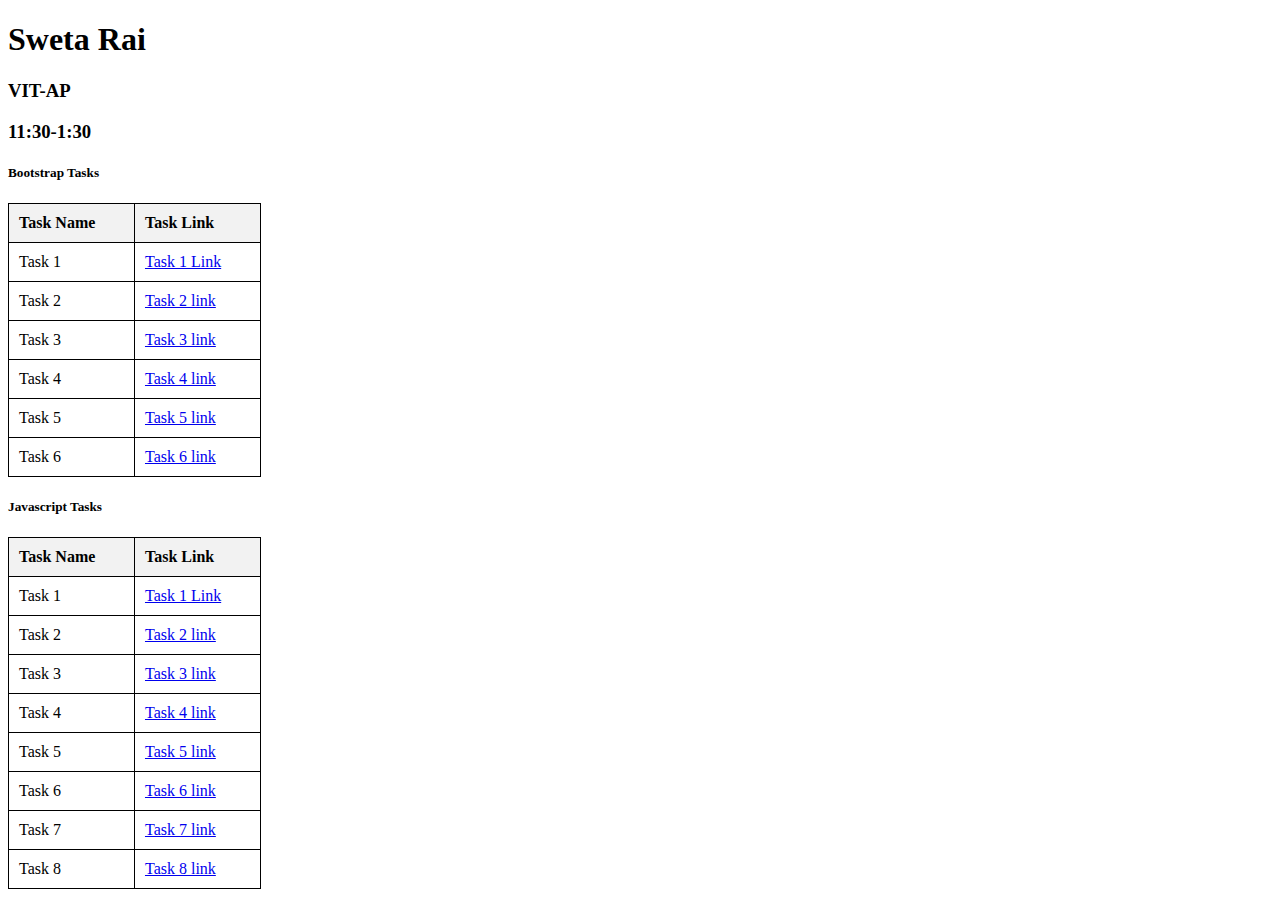
<file: index.html>
<!DOCTYPE html>
<html lang="en">
<head>
    <meta charset="UTF-8">
    <meta name="viewport" content="width=<device-width>, initial-scale=1.0">
    <title>Document</title>
    <style>
        table {
            width: 20%;
            border-collapse: collapse;
        }
        table, th, td {
            border: 1px solid black;
        }
        th, td {
            padding: 10px;
            text-align: left;
        }
        th {
            background-color: #f2f2f2;
        }
    </style>
</head>
<body>
    <h1>Sweta Rai</h1>
    <h3>VIT-AP</h3>
    <h3>11:30-1:30</h3>

    <h5>Bootstrap Tasks</h5>
    <table>
        <tr>
            <th>Task Name</th>
            <th>Task Link</th>
        </tr>
        <tr>
            <td>Task 1</td>
            <td>
                <a href=".\bootstrap_task1.html">Task 1 Link</a>
            </td>
        </tr>
        <tr>
            <td>Task 2</td>
            <td>
                <a href=".\bootstrap_task2.html">Task 2 link</a>
            </td>
        </tr>
        <tr>
            <td>Task 3</td>
            <td>
                <a href=".\bootstrap_task3.html">Task 3 link</a>
            </td>
        </tr>
        <tr>
            <td>Task 4</td>
            <td>
                <a href=".\bootstrap_task4.html">Task 4 link</a>
            </td>
        </tr>
        <tr>
            <td>Task 5</td>
            <td>
                <a href=".\bootstrap_task5.html">Task 5 link</a>
            </td>
        </tr>
        <tr>
            <td>Task 6</td>
            <td>
                <a href=".\bootstrap_task6.html">Task 6 link</a>
            </td>
        </tr>
    </table>
    <h5>Javascript Tasks</h5>
    <table>
        <tr>
            <th>Task Name</th>
            <th>Task Link</th>
        </tr>
        <tr>
            <td>Task 1</td>
            <td>
                <a href=".\JS_Task-1.html">Task 1 Link</a>

            </td>
        </tr>
        <tr>
            <td>Task 2</td>
            <td>
                <a href=".\JS_Task-2.html">Task 2 link</a>
            </td>
        </tr>
        <tr>
            <td>Task 3</td>
            <td>
                <a href=".\JS_Task-3.html">Task 3 link</a>
            </td>
        </tr>
        <tr>
            <td>Task 4</td>
            <td>
                <a href=".\JS_Task-4.html">Task 4 link</a>
            </td>
        </tr>
        <tr>
            <td>Task 5</td>
            <td>
                <a href=".\JS_Task-5.html">Task 5 link</a>
            </td>
        </tr>
        <tr>
            <td>Task 6</td>
            <td>
                <a href=".\JS_Task-6.html">Task 6 link</a>
            </td>
        </tr>
        <tr>
            <td>Task 7</td>
            <td>
                <a href=".\JS_Task-7.html">Task 7 link</a>
            </td>
        </tr>
        <tr>
            <td>Task 8</td>
            <td>
                <a href=".\JS_Task-8.html">Task 8 link</a>
            </td>
        </tr>
    </table>
</body>
</html>
</file>
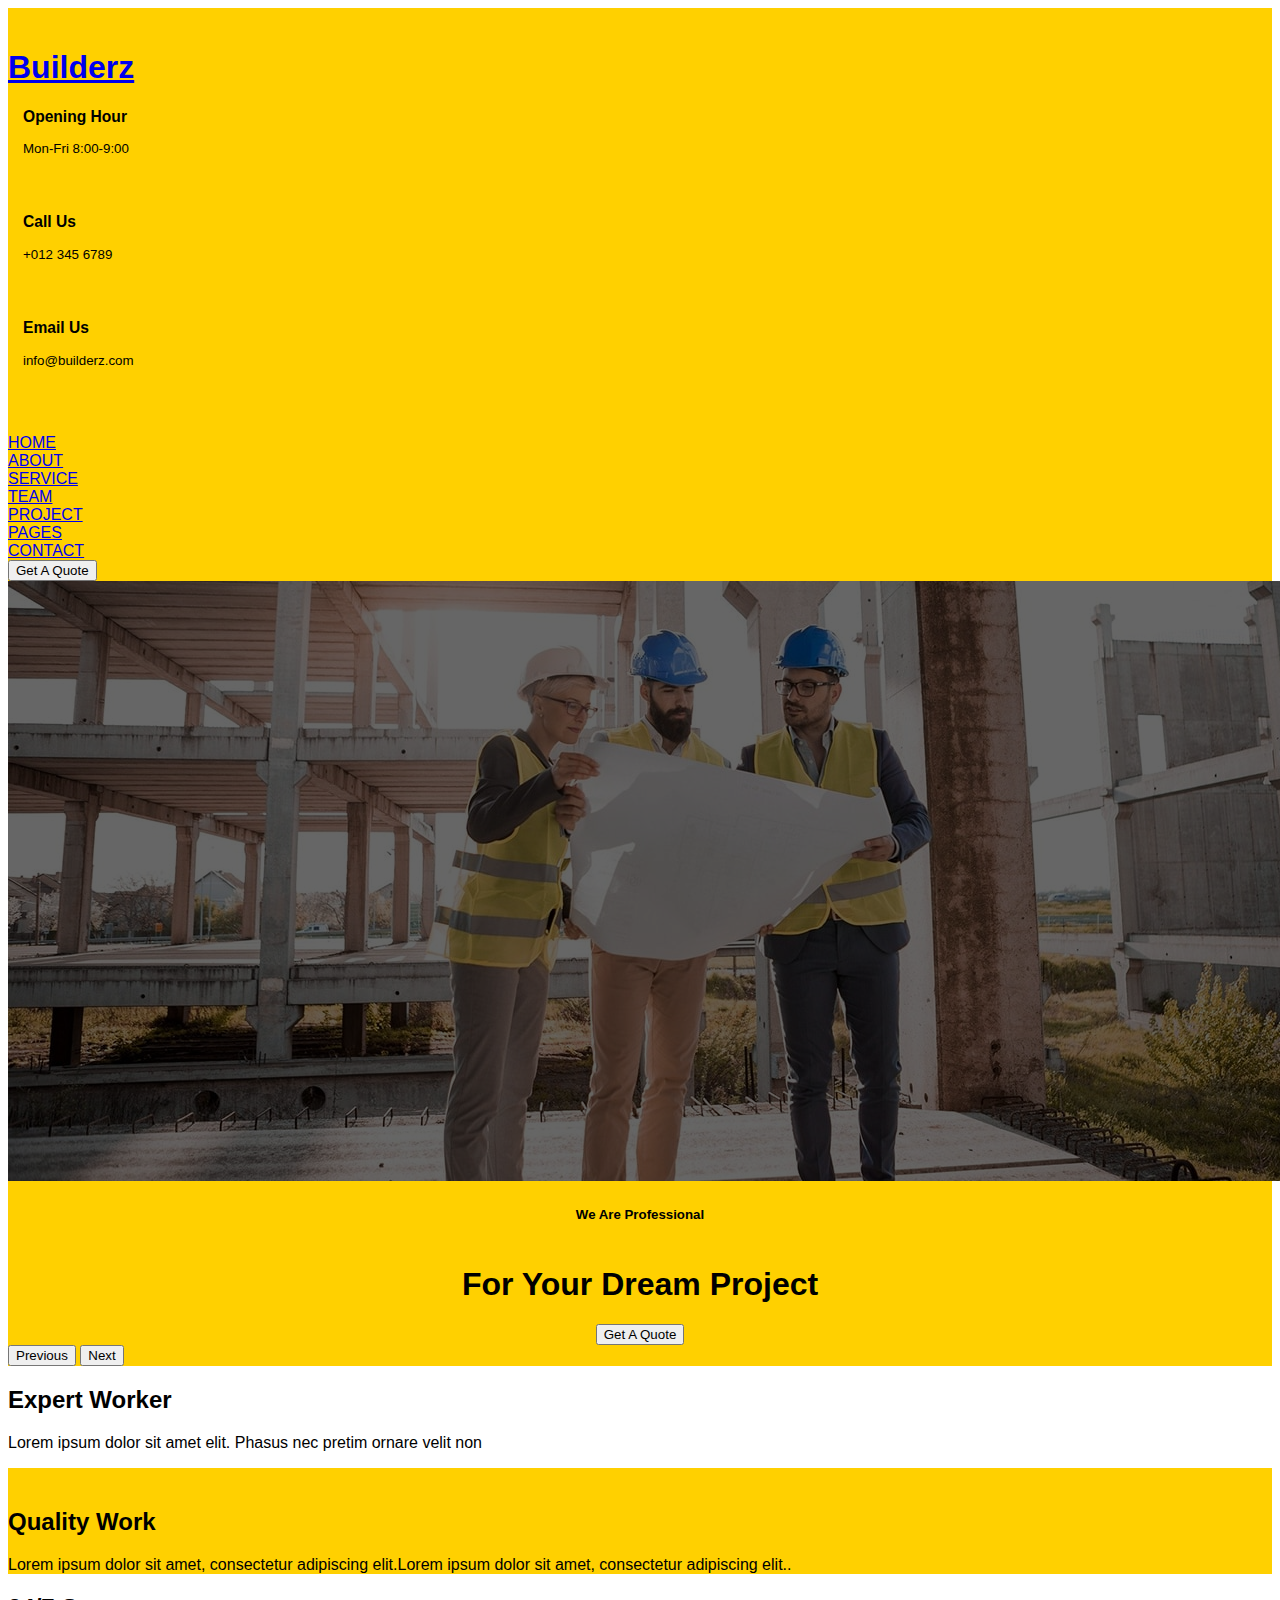
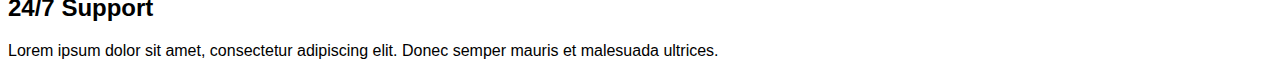
<file: bootstrap_task2.html>
<!DOCTYPE html>
<html lang="en">
<head>
    <meta charset="UTF-8">
    <meta http-equiv="X-UA-Compatible" content="IE=edge">
    <meta name="viewport" content="width=device-width, initial-scale=1.0">
    <title>BootStrap Task-2</title>
    <link rel="stylesheet" href="https://cdnjs.cloudflare.com/ajax/libs/font-awesome/6.4.0/css/all.min.css"
        integrity="sha512-iecdLmaskl7CVkqkXNQ/ZH/XLlvWZOJyj7Yy7tcenmpD1ypASozpmT/E0iPtmFIB46ZmdtAc9eNBvH0H/ZpiBw=="
        crossorigin="anonymous" referrerpolicy="no-referrer" />
    <link href="https://cdn.jsdelivr.net/npm/bootstrap@5.3.0-alpha3/dist/css/bootstrap.min.css" rel="stylesheet"
        integrity="sha384-KK94CHFLLe+nY2dmCWGMq91rCGa5gtU4mk92HdvYe+M/SXH301p5ILy+dN9+nJOZ" crossorigin="anonymous">
    <link rel="preconnect" href="https://fonts.googleapis.com">
    <link rel="preconnect" href="https://fonts.gstatic.com" crossorigin>
    <style>
        .bg-custom {
            background-color: rgb(255, 208, 0);
            padding-top: 20px;
        }

        html, body {
            font-family: 'Poppins', sans-serif;
        }

        .txt-head {
            font-family: 'Poppins', sans-serif;
            font-weight: 400;
            font-size: smaller;
            padding-left: 15px;
            margin: 0 0 5px 0;
        }

        .hdr {
            padding-bottom: 20px;
        }

        .img-cust {
            width: 68.7%;
            margin-left: auto;
            margin-right: auto;
        }

        .carousel-caption {
            display: flex;
            flex-direction: column;
            justify-content: center;
            align-items: center;
            height: 100%;
            text-align: center;
        }
    </style>
</head>
<body>
    <div class="container bg-custom">
        <div class="row align-items-center">
            <div class="col-lg-4">
                <div class="logo">
                    <a href = "#" class = "text-decoration-none text-reset"><h1 style = "font-weight: 700;">Builderz</h1></a>
                </div>
            </div>
            <div class="col-md-8">
                <div class="row hdr">
                    <div class="col-4">
                        <div class="d-flex align-items-center justify-content-end">
                            <div class="d-flex align-items-center">
                                <i class="fa-solid fa-calendar-days fa-3x"></i>
                            </div>
                            <div class="txt-head align-items-center justify-content-center" style="height: 10vh;">
                                <h3>Opening Hour</h3>
                                <p>Mon-Fri 8:00-9:00</p>
                            </div>
                        </div>
                    </div>
                    <div class="col-4 d-flex justify-content-center align-items-center">
                        <div class="d-flex align-items-center justify-content-end">
                            <div class="d-flex align-items-center">
                                <i class="fa fa-phone fa-3x" aria-hidden="true"></i>
                            </div>
                            <div class="txt-head align-items-center justify-content-center" style="height: 10vh;">
                                <h3>Call Us</h3>
                                <p>+012 345 6789</p>
                            </div>
                        </div>
                    </div>
                    <div class="col-4 d-flex justify-content-center align-items-center">
                        <div class="d-flex align-items-center justify-content-end">
                            <div class="d-flex align-items-center">
                                <i class="fa-sharp fa-solid fa-envelopes-bulk fa-3x"></i>
                            </div>
                            <div class="txt-head align-items-center justify-content-center" style="height: 10vh;">
                                <h3>Email Us</h3>
                                <p>info@builderz.com</p>
                            </div>
                        </div>
                    </div>
                </div>
            </div>
        </div>
        <div class="container bg-dark text-white px-2 py-1">
            <div class="d-flex row my-3 px-2 width-2">
                <div class="col-1 d-flex justify-content-center align-items-center "><a class = "text-decoration-none text-reset" href= "#">HOME</a></div>
                <div class="col-1 d-flex justify-content-center align-items-center "><a class = "text-decoration-none text-reset" href= "#">ABOUT</a></div>
                <div class="col-1 d-flex justify-content-center align-items-center "><a class = "text-decoration-none text-reset" href= "#">SERVICE</a></div>
                <div class="col-1 d-flex justify-content-center align-items-center "><a class = "text-decoration-none text-reset" href= "#">TEAM</a></div>
                <div class="col-1 d-flex justify-content-center align-items-center "><a class = "text-decoration-none text-reset" href= "#">PROJECT</a></div>
                <div class="col-1 d-flex justify-content-center align-items-center "><a class = "text-decoration-none text-reset" href= "#">
                    PAGES
                </a></div>
                <div class="col-1 d-flex justify-content-center align-items-center "><a class = "text-decoration-none text-reset" href= "#">CONTACT</a></div>
                <div class="col-5 d-flex justify-content-end align-items-center "><button type="button" class=" btn btn-outline-light rounded-0" style="vertical-align: middle;">Get A Quote</button></div>
            </div>
        </div> 
        <div id="carouselExampleAutoplaying" class="carousel slide" data-bs-ride="carousel">
            <div class="carousel-inner">
              <div class="carousel-item active">
                <img src="./photo.jpg" class="d-block w-100" alt="Workers" style="filter: brightness(40%);">
                <div class="carousel-caption">
                    <h5>We Are Professional</h5>
                    <strong><h1>For Your Dream Project</h1></strong>
                    <button type="button" class=" btn btn-outline-light rounded-0" style="vertical-align: middle;">Get A Quote</button>
                </div>            
            </div>
            </div>
            <button class="carousel-control-prev" type="button" data-bs-target="#carouselExampleAutoplaying" data-bs-slide="prev">
              <span class="carousel-control-prev-icon" aria-hidden="true"></span>
              <span class="visually-hidden">Previous</span>
            </button>
            <button class="carousel-control-next" type="button" data-bs-target="#carouselExampleAutoplaying" data-bs-slide="next">
              <span class="carousel-control-next-icon" aria-hidden="true"></span>
              <span class="visually-hidden">Next</span>
            </button>
          </div>
    </div>
    <div class="container">
        <div class="row">
            <div class="col-md-4 bg-dark text-white d-flex align-items-center">
                <div class="container">
                    <div class="row">
                        <div class="col-md-10 mx-auto">
                            <div class="d-flex align-items-center">
                                <i class="fa-solid fa-helmet-safety fa-3x me-4"></i>
                                <div>
                                    <h2 >Expert Worker</h2>
                                    <p>Lorem ipsum dolor sit amet elit. Phasus nec pretim ornare velit non</p>
                                </div>
                            </div>
                        </div>
                    </div>
                </div>
            </div>
            <div class="col-md-4 bg-custom text-dark d-flex align-items-center">
                <div class="container">
                    <div class="row">
                        <div class="col-md-10 mx-auto">
                            <div class="d-flex align-items-center">
                                <i class="fa-solid fa-building fa-3x me-4"></i>
                                <div>
                                    <h2>Quality Work</h2>
                                    <p>Lorem ipsum dolor sit amet, consectetur adipiscing elit.Lorem ipsum dolor sit amet, consectetur adipiscing elit..</p>
                                </div>
                            </div>
                        </div>
                    </div>
                </div>
            </div>
            <div class="col-md-4 bg-dark text-white d-flex align-items-center">
                <div class="container">
                    <div class="row">
                        <div class="col-md-10 mx-auto">
                            <div class="d-flex align-items-center justify-content-center">
                                <i class="fa-solid fa-headset fa-3x me-4"></i>
                                <div>
                                    <h2>24/7 Support</h2>
                                    <p>Lorem ipsum dolor sit amet, consectetur adipiscing elit. Donec semper mauris et malesuada ultrices.</p>
                                </div>
                            </div>
                        </div>
                    </div>
                </div>
            </div>
        </div>
    </div>
</body>
</html>
</file>
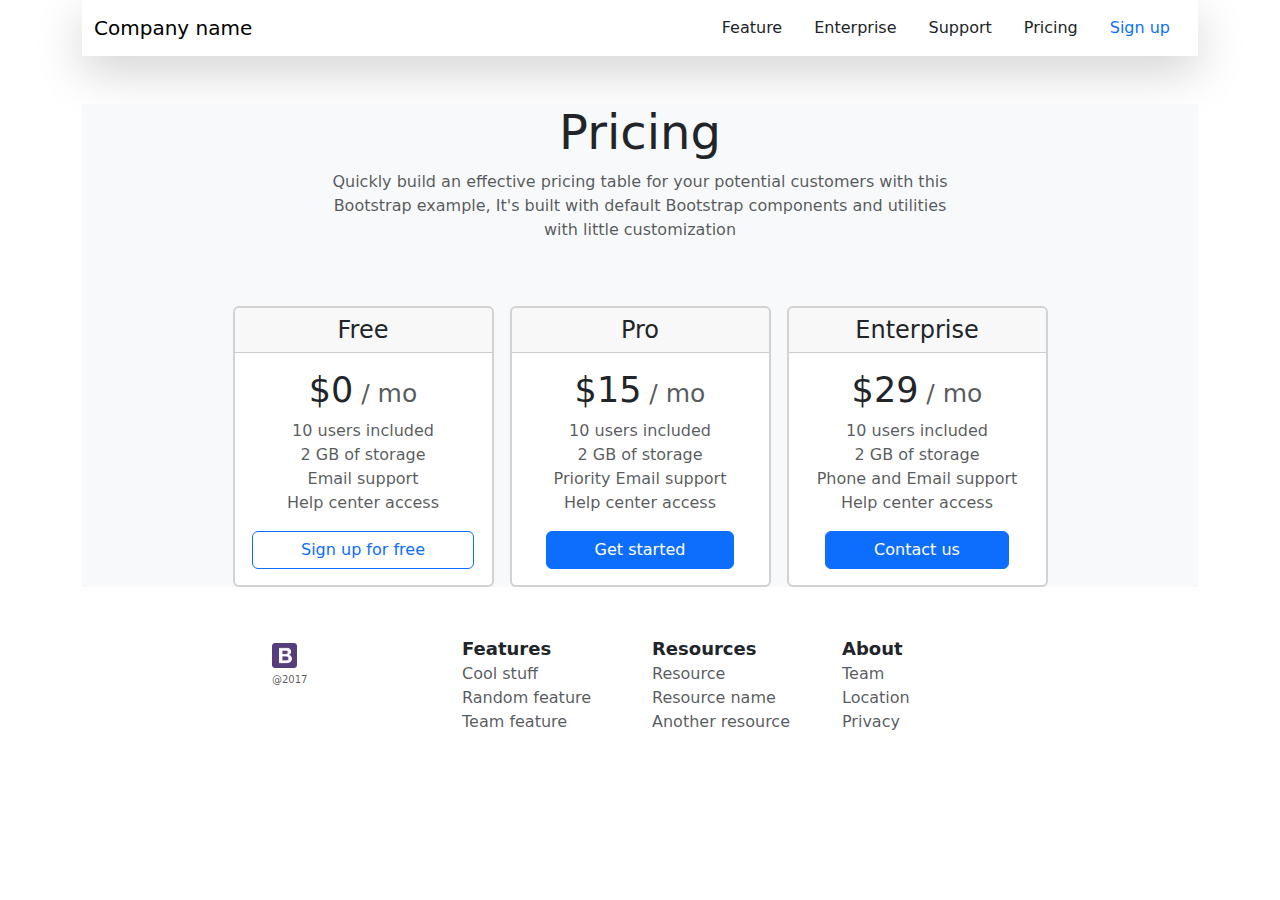
<file: bootstrap_task3.html>
<!DOCTYPE html>
<html lang="en">
<head>
    <meta charset="UTF-8">
    <meta name="viewport" content="width=device-width, initial-scale=1.0">
    <title>BS-TASK-3</title>
    <link rel="stylesheet" href="https://cdn.jsdelivr.net/npm/bootstrap@5.0.2/dist/css/bootstrap.min.css" type="text/css">

</head>
<body>
    <div class="container-lg">
        <!-- nav bar -->
        <div class="shadow-lg">
            <nav class="navbar">
                <div class="container-lg">
                    <div class="navbar-brand">
                        Company name
                    </div>
                    <ul class="nav">
                        <li class="nav-item"><a href="#features" class="nav-link link-dark d-none d-md-block">Feature</a></li>
                        <li class="nav-item"><a href="#" class="nav-link link-dark d-none d-md-block">Enterprise</a></li>
                        <li class="nav-item"><a href="#" class="nav-link link-dark d-none d-md-block">Support</a></li>
                        <li class="nav-item"><a href="#pricing" class="nav-link link-dark d-none d-md-block">Pricing</a></li>
                        <li class="nav-item"><a href="#" class="nav-link btn btn-sm btn-outline-primary ">Sign up</a></li>
                    </ul>
                </div>
            </nav>
        </div>

        <!-- body section -->
        <section id="pricing" class="bg-light mt-5">
            <div class="container-lg">
                <div class="text-center">
                    <h2 class="display-5">Pricing</h2>
                    <p class="text-muted">Quickly build an effective pricing table for your potential customers with this <br>Bootstrap example, It's built with default Bootstrap components and utilities <br>with little customization</p>
                </div>
                <div class="row my-5 aligh-items-center justify-content-center g-3">
                    <div class="col-8 col-lg-4 col-xl-3">
                        <div class="card border-2">
                            <h4 class="card-header text-center">Free</h4>
                            <div class="card-body text-center">
                                <h5 class="card-title">
                                    <span style="font-size: 35px;">$0</span><span class="text-muted" style="font-size: 25px;"> / mo</span>
                                </h5>
                                <p class="card-text text-muted d-none d-lg-block">
                                    10 users included<br>
                                    2 GB of storage<br>
                                    Email support<br>
                                    Help center access</p>
                                <a href="#" class="btn btn-outline-primary btn-md px-5" target="_blank">Sign up for free</a>
                            </div>
                        </div>
                    </div>
                    <div class="col-8 col-lg-4 col-xl-3">
                        <div class="card border-2">
                            <h4 class="card-header text-center">Pro</h4>
                            <div class="card-body text-center">
                                <h5 class="card-title">
                                    <span style="font-size: 35px;">$15</span><span class="text-muted" style="font-size: 25px;"> / mo</span>
                                </h5>
                                <p class="card-text text-muted d-none d-lg-block">
                                    10 users included<br>
                                    2 GB of storage<br>
                                    Priority Email support<br>
                                    Help center access</p>
                                <a href="#" class="btn btn-outline-primary btn-md px-5 active" target="_blank">Get started</a>
                            </div>
                        </div>
                    </div>
                    <div class="col-8 col-lg-4 col-xl-3">
                        <div class="card border-2">
                            <h4 class="card-header text-center">Enterprise</h4>
                            <div class="card-body text-center">
                                <h5 class="card-title">
                                    <span style="font-size: 35px;">$29</span><span class="text-muted" style="font-size: 25px;"> / mo</span>
                                </h5>
                                <p class="card-text text-muted d-none d-lg-block">
                                    10 users included<br>
                                    2 GB of storage<br>
                                    Phone and Email support<br>
                                    Help center access</p>
                                <a href="#" class="btn btn-outline-primary btn-md px-5 active" target="_blank">Contact us</a>
                            </div>
                        </div>
                    </div>
                </div>
            </div>
        </section>
        
        <!-- footer section -->
        <section class="showdow-lg" id="features">
            <div class="row justify-content-center">
                <div class="col-8 col-lg-3 col-xl-2">
                    <div class="mt-2">
                        <img src="./download.png" alt="bootstrap" width="25">
                    </div>
                    <div class="text-muted mt-1" style="font-size: 10px;">
                        @2017
                    </div>
                </div>
                <div class="col-8 col-lg-3 col-xl-2">
                    <div class="fw-bold" style="font-size: large;">Features</div>
                    <div class="text-muted">Cool stuff<br>Random feature<br>Team feature</div>
                </div>
                <div class="col-8 col-lg-3 col-xl-2">
                    <div class="fw-bold" style="font-size: large;">Resources</div>
                    <div class="text-muted">Resource<br>Resource name<br>Another resource</div>
                </div>
                <div class="col-8 col-lg-3 col-xl-2">
                    <div class="fw-bold" style="font-size: large;">About</div>
                    <div class="text-muted">Team<br>Location<br>Privacy</div>
                </div>
            </div>
        </section>
    </div>
</body>
</html>
</file>
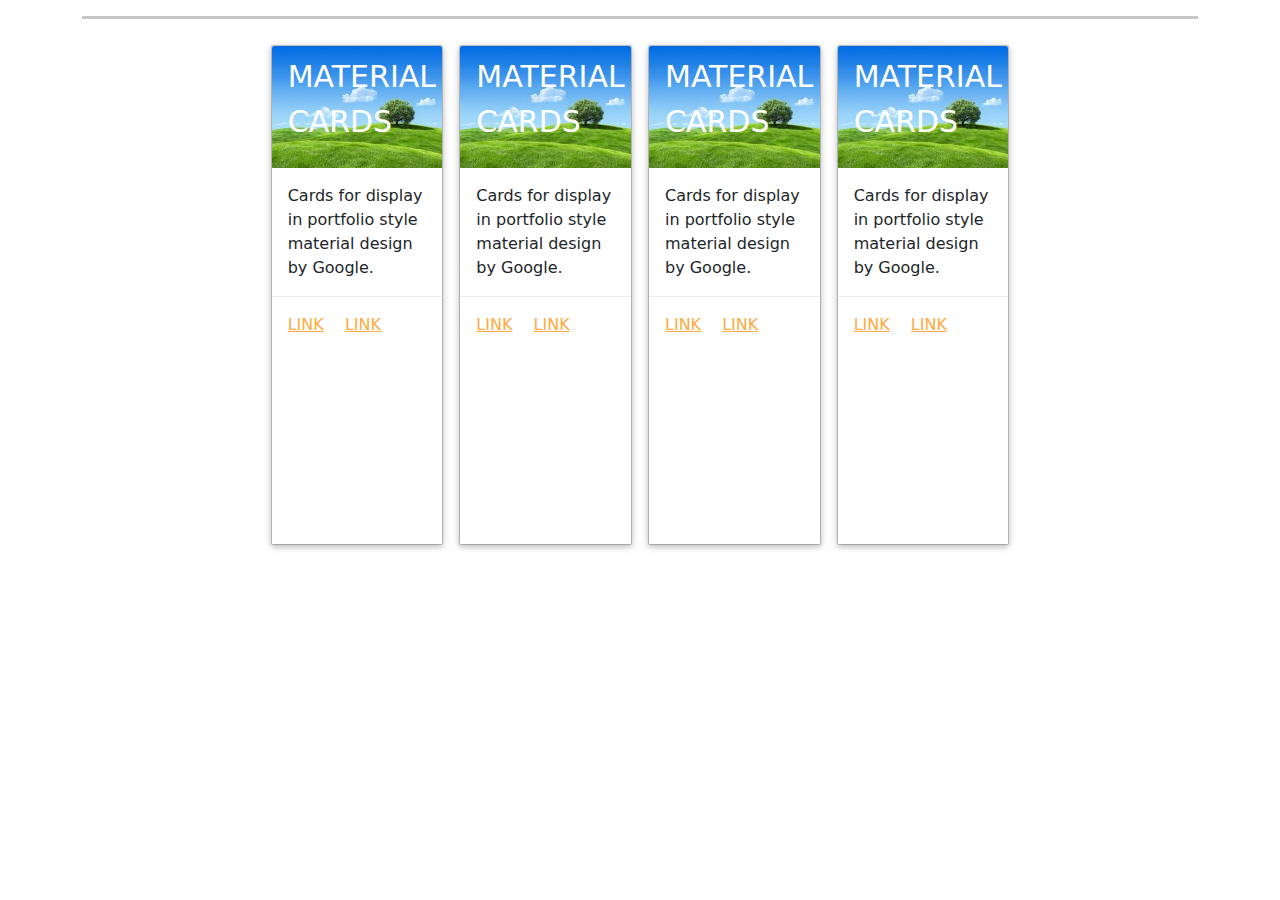
<file: bootstrap_task4.html>
<!DOCTYPE html>
<html lang="en">
<head>
    <meta charset="UTF-8">
    <meta name="viewport" content="width=device-width, initial-scale=1.0">
    <title>BS-TASK-4</title>
    <link rel="stylesheet" href="https://cdn.jsdelivr.net/npm/bootstrap@5.0.2/dist/css/bootstrap.min.css" type="text/css">
    <link rel="stylesheet" href="./bootstrap_task_css4.css" type="text/css">
    <style>
      .card-image:hover{
        display: flex;
        height: 190px;
      }
      .card:hover{
        display: flex;
        transform: translate3D(0px,2px,0px) scale(1.03);
      }
    </style>
</head>
<body>
    <div class="container-lg">
        <hr class="bg-dark border-3 border-top border-dark" />
        <div class="row justify-content-center g-3">
            <div class="col-sm-2">
              <div class="card">
                <div class="card-image">
                  <img class="img-responsive img-fluid" src="images.jpeg">
                  <span class="card-title">Material Cards</span>
                </div>
        
                <div class="card-content">
                  <p>Cards for display in portfolio style material design by Google.</p>
                </div>
        
                <div class="card-action">
                  <a href="#" target="new_blank">Link</a>
                  <a href="#" target="new_blank">Link</a>
                </div>
              </div>
            </div>

            <div class="col-sm-2">
              <div class="card">
                <div class="card-image">
                  <img class="img-responsive img-fluid" src="images.jpeg">
                  <span class="card-title">Material Cards</span>
                </div>
        
                <div class="card-content">
                  <p>Cards for display in portfolio style material design by Google.</p>
                </div>
        
                <div class="card-action">
                  <a href="#" target="new_blank">Link</a>
                  <a href="#" target="new_blank">Link</a>
                </div>
              </div>
            </div>

            <div class="col-sm-2">
              <div class="card">
                <div class="card-image">
                  <img class="img-responsive img-fluid" src="images.jpeg">
                  <span class="card-title">Material Cards</span>
                </div>
                <div class="card-content">
                  <p>Cards for display in portfolio style material design by Google.</p>
                </div>
        
                <div class="card-action">
                  <a href="#" target="new_blank">Link</a>
                  <a href="#" target="new_blank">Link</a>
                </div>
              </div>
            </div>

            <div class="col-sm-2">
              <div class="card">
                <div class="card-image">
                  <img class="img-responsive img-fluid" src="images.jpeg">
                  <span class="card-title">Material Cards</span>
                </div>
        
                <div class="card-content">
                  <p>Cards for display in portfolio style material design by Google.</p>
                </div>
        
                <div class="card-action">
                  <a href="#" target="new_blank">Link</a>
                  <a href="#" target="new_blank">Link</a>
                </div>
              </div>
            </div>
          </div>
    </div>
</body>
</html>
</file>
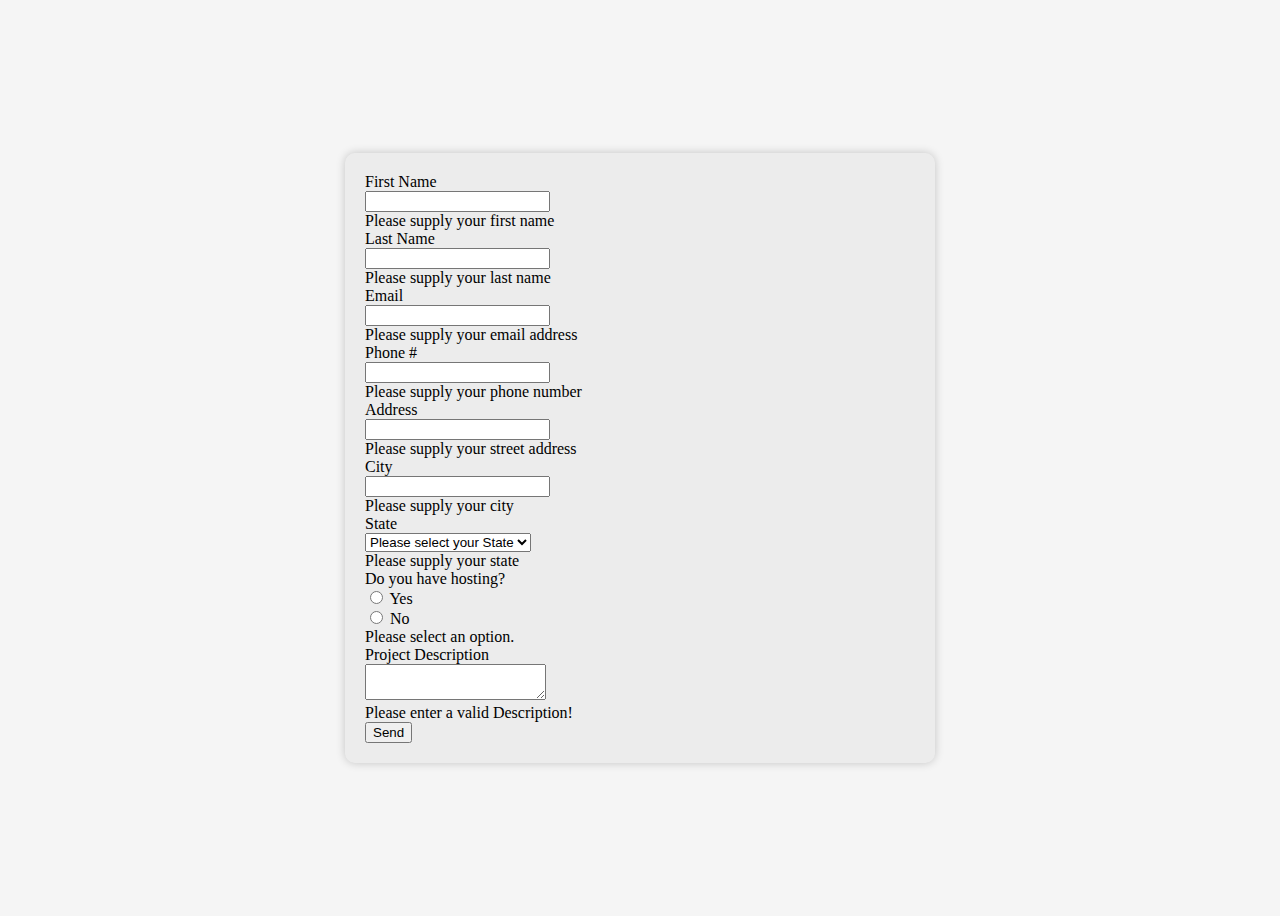
<file: bootstrap_task5.html>
<!DOCTYPE html>
<html lang="en">
<head>
    <meta charset="UTF-8">
    <meta http-equiv="X-UA-Compatible" content="IE=edge">
    <meta name="viewport" content="width=device-width, initial-scale=1.0">
    <title>BootStrap Task-5</title>
    <link rel="stylesheet" href="https://cdnjs.cloudflare.com/ajax/libs/font-awesome/6.4.0/css/all.min.css"
        integrity="sha512-iecdLmaskl7CVkqkXNQ/ZH/XLlvWZOJyj7Yy7tcenmpD1ypASozpmT/E0iPtmFIB46ZmdtAc9eNBvH0H/ZpiBw=="
        crossorigin="anonymous" referrerpolicy="no-referrer" />
    <link href="https://cdn.jsdelivr.net/npm/bootstrap@5.3.0-alpha3/dist/css/bootstrap.min.css"
        rel="stylesheet"
        integrity="sha384-KK94CHFLLe+nY2dmCWGMq91rCGa5gtU4mk92HdvYe+M/SXH301p5ILy+dN9+nJOZ"
        crossorigin="anonymous">
    <style>
        body {
            display:flex;
            justify-content: center;
            align-items: center;
            height: 100vh;
            background-color: #f5f5f5;
        }

        .transparent-box {
            background-color: rgba(153, 151, 151, 0.09);
            padding: 20px;
            width: 550px;
            border-radius: 10px;
            box-shadow: 0px 0px 10px rgba(0, 0, 0, 0.2);
        }
    </style>
</head>

<body>
    <div class="transparent-box">
        <form class="frm needs-validation" novalidate>
                <div class="row mb-4">
                    <div class="col-3 lbl d-flex justify-content-end">
                        First Name
                    </div>
                    <div class="col-9">
                        <div class="input-group">
                            <div class="input-group-text"><i class="fa fa-user" aria-hidden="true"></i></div>
                            <input type="text" class="form-control" required>
                            <div class="invalid-feedback">
                                Please supply your first name
                            </div>
                        </div>
                    </div>
                </div>
                <div class="row mb-4">
                    <div class="col-3 lbl d-flex justify-content-end">
                        Last Name
                    </div>
                    <div class="col-9">
                        <div class="input-group">
                            <div class="input-group-text"><i class="fa fa-user" aria-hidden="true"></i></div>
                            <input type="text" class="form-control" required>
                            <div class="invalid-feedback">
                                Please supply your last name
                            </div>
                        </div>
                    </div>
                </div>
                <div class="row mb-4">
                    <div class="col-3 lbl d-flex justify-content-end">
                        Email
                    </div>
                    <div class="col-9">
                        <div class="input-group">
                            <div class="input-group-text"><i class="fa fa-envelope" aria-hidden="true"></i></div>
                            <input type="text" class="form-control" required>
                            <div class="invalid-feedback">
                                Please supply your email address
                            </div>
                        </div>
                    </div>
                </div>
                <div class="row mb-4">
                    <div class="col-3 lbl d-flex justify-content-end">
                        Phone #
                    </div>
                    <div class="col-9">
                        <div class="input-group">
                            <div class="input-group-text"><i class="fa fa-phone" aria-hidden="true"></i></div>
                            <input type="text" class="form-control" required>
                            <div class="invalid-feedback">
                                Please supply your phone number
                            </div>
                        </div>
                    </div>
                </div>
                <div class="row mb-4">
                    <div class="col-3 lbl d-flex justify-content-end">
                        Address
                    </div>
                    <div class="col-9">
                        <div class="input-group">
                            <div class="input-group-text"><i class="fa fa-home" aria-hidden="true"></i></div>
                            <input type="text" class="form-control" required>
                            <div class="invalid-feedback">
                                Please supply your street address
                            </div>
                        </div>
                    </div>
                </div>
                <div class="row mb-4">
                    <div class="col-3 lbl d-flex justify-content-end">
                        City
                    </div>
                    <div class="col-9">
                        <div class="input-group">
                            <div class="input-group-text"><i class="fa fa-home" aria-hidden="true"></i></div>
                            <input type="text" class="form-control" required>
                            <div class="invalid-feedback">
                                Please supply your city
                            </div>
                        </div>
                    </div>
                </div>
                <div class="row mb-4">
                    <div class="col-3 lbl d-flex justify-content-end">
                        State
                    </div>
                    <div class="col-9">
                        <div class="input-group">
                            <div class="input-group-text"><i class="fa fa-list" aria-hidden="true"></i></div>
                            <select class="form-select cust-width" required>
                                <option value="">Please select your State</option>
                                <option value="1">Andhra Pradesh</option>
                                <option value="2">Tamilnadu</option>
                                <option value="3">Delhi</option>
                            </select>
                            <div class="invalid-feedback">
                                Please supply your state
                            </div>
                        </div>
                    </div>
                </div>
                <div class="row mb-4">
                    <div class="col-5">
                        Do you have hosting?
                    </div>
                    <div class="col-7">
                        <div class="form-check">
                            <input class="form-check-input" type="radio" name="exampleRadios" id="exampleRadios1" value="option1" required>
                            <label class="form-check-label" for="exampleRadios1">
                                Yes
                            </label>
                        </div>
                        <div class="form-check">
                            <input class="form-check-input" type="radio" name="exampleRadios" id="exampleRadios2" value="option2" required>
                            <label class="form-check-label" for="exampleRadios2">
                                No
                            </label>
                            <div class="invalid-feedback">
                                Please select an option.
                            </div>
                        </div>
                    </div>
                </div>                
                <div class="row mb-4">
                    <div class="col-4 lbl d-flex justify-content-end">
                        Project Description
                    </div>
                    <div class="col-8">
                        <div class="input-group">
                            <div class="input-group-text"><i class="fa fa-pencil" aria-hidden="true"></i></div>
                            <textarea class="form-control" required></textarea>
                            <div class="invalid-feedback">
                                Please enter a valid Description!
                            </div>
                        </div>
                    </div>
                </div>
                <div class="d-flex justify-content-center">
                    <button type="submit" class="btn btn-warning">
                        Send <i class="fa fa-plane" aria-hidden="true"></i>
                    </button>
                </div>
        </form>
    </div>

    <script>
        (() => {
            'use strict'

           
            const forms = document.querySelectorAll('.needs-validation')

            Array.from(forms).forEach(form => {
                form.addEventListener('submit', event => {
                    if (!form.checkValidity()) {
                        event.preventDefault()
                        event.stopPropagation()
                    }

                    form.classList.add('was-validated')
                }, false)
            })
        })()
    </script>
</body>

</html>
</file>
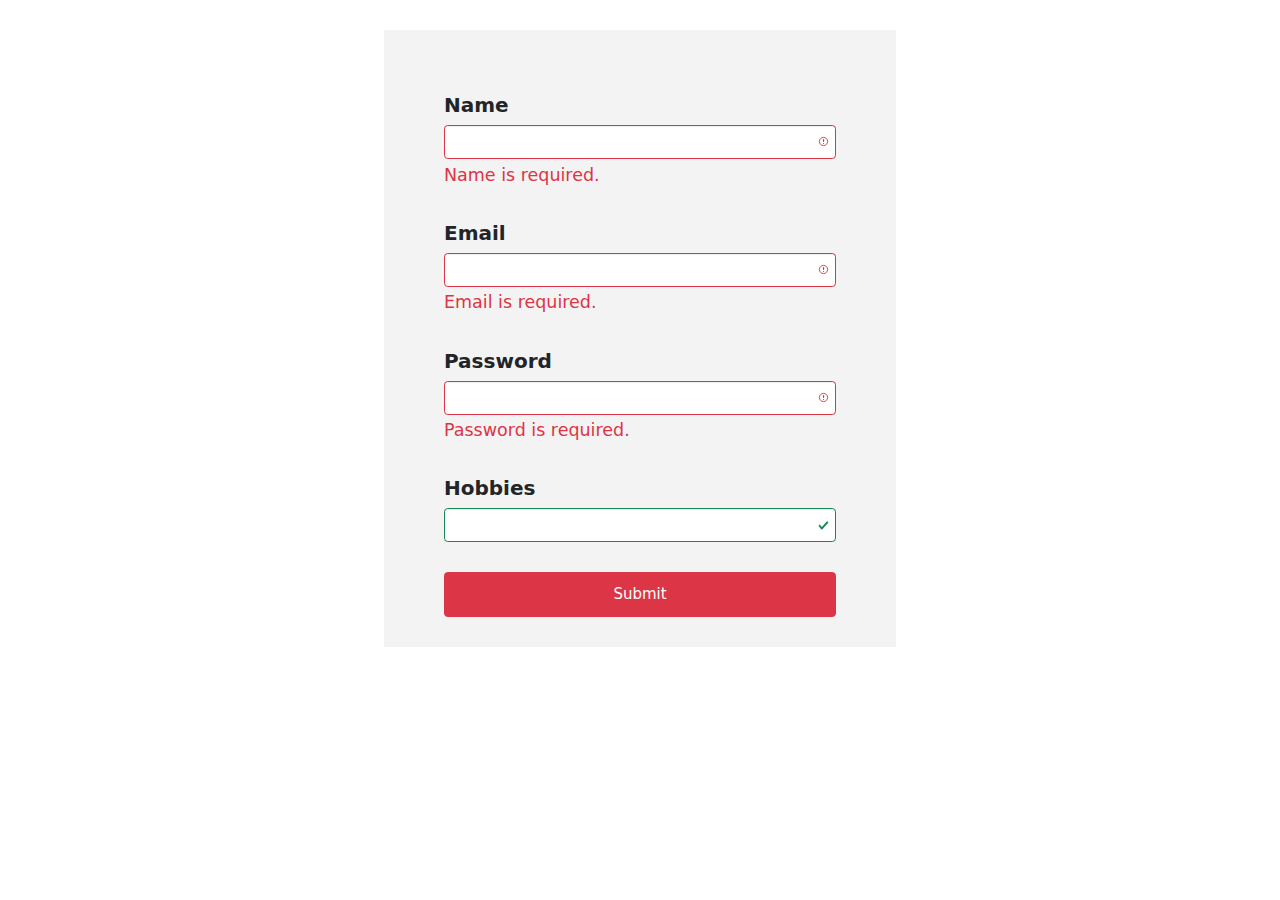
<file: bootstrap_task6.html>
<!DOCTYPE html>
<html lang="en">
<head>
    <meta charset="UTF-8">
    <meta name="viewport" content="width=device-width, initial-scale=1.0">
    <link rel="stylesheet" href="https://maxcdn.bootstrapcdn.com/bootstrap/3.4.1/css/bootstrap.min.css">
    <script src="https://ajax.googleapis.com/ajax/libs/jquery/3.6.4/jquery.min.js"></script>
    <script src="https://maxcdn.bootstrapcdn.com/bootstrap/3.4.1/js/bootstrap.min.js"></script>
    <link href="https://cdn.jsdelivr.net/npm/bootstrap@5.2.2/dist/css/bootstrap.min.css" rel="stylesheet">
    <title>BootStrap Task-6</title>
    <style>
        *{
            font-size: 20px;
        }
        #submit{
            font-size: 15px;
        }
    </style>
</head>
<body>
    <div class="container-sm p-5 my-5" style="background-color: rgb(243, 243, 243); width:40%;">
        <form class="was-validated px-5">
            <div class="my-5">
                <label for="name" class="form-label">Name</label>
                <input type="text" class="form-control" id="name" name="name" required>
                <div class="valid-feedback">Valid.</div>
                <div class="invalid-feedback">Name is required.</div>
            </div>
            <div class="my-5">
                <label for="email" class="form-label">Email</label>
                <input type="email" class="form-control" id="email" name="email" required>
                <div class="valid-feedback">Valid.</div>
                <div class="invalid-feedback">Email is required.</div>
            </div>
            <div class="my-5">
                <label for="pass" class="form-label">Password</label>
                <input type="password" class="form-control" id="pass" name="pass" required>
                <div class="valid-feedback">Valid.</div>
                <div class="invalid-feedback">Password is required.</div>
            </div>
            <div class="my-5">
                <label for="hobbies" class="form-label">Hobbies</label>
                <input type="number" class="form-control" id="hobbies" name="hobbies">
            </div>
            <input type="submit" name="submit" id="submit" class="btn btn-danger p-3 container-fluid">
        </form>
    </div>
</body>
</html>
</file>
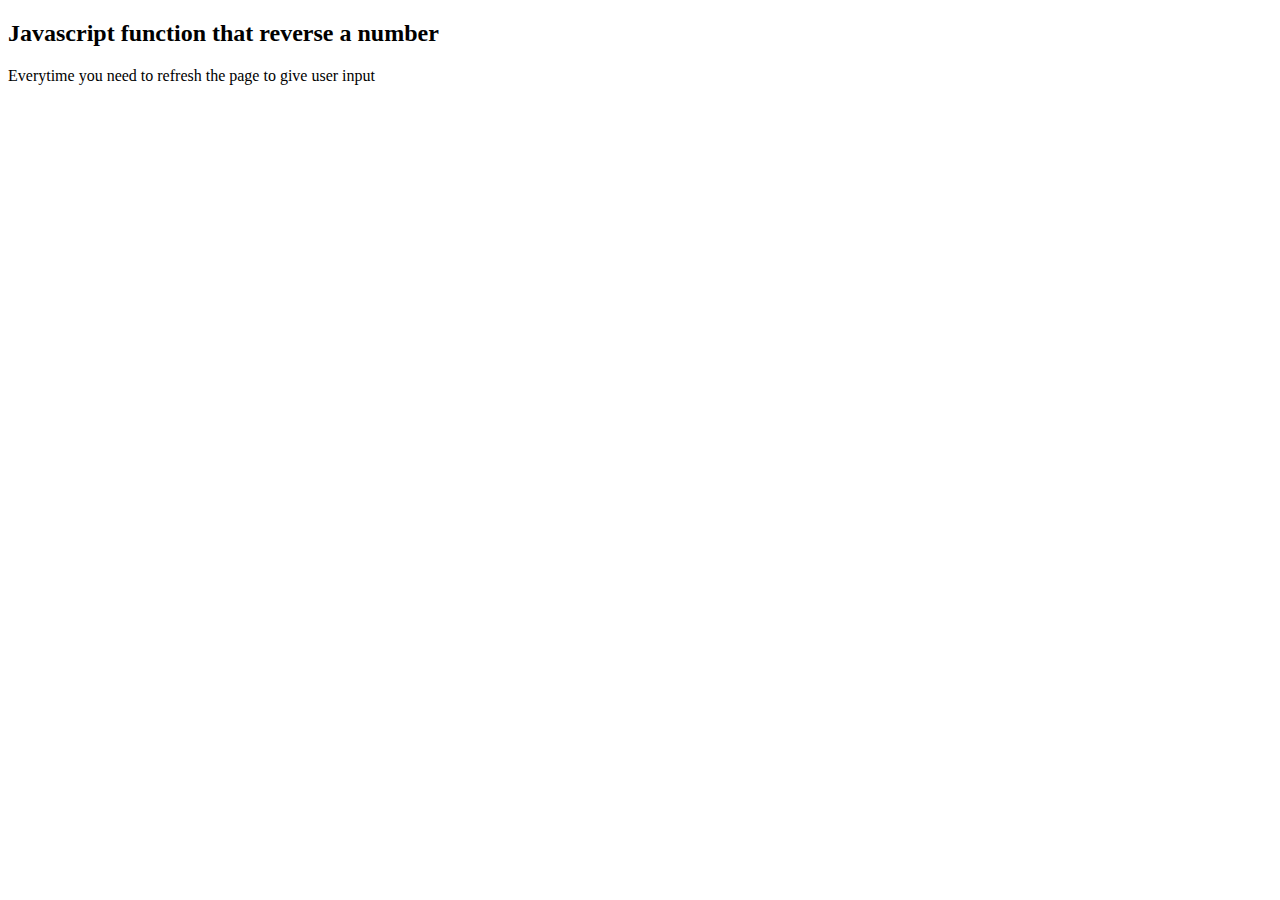
<file: JS_Task-1.html>
<!DOCTYPE html>
<html lang="en">
<head>
    <meta charset="UTF-8">
    <meta name="viewport" content="width=device-width, initial-scale=1.0">
    <title>JS-TASK-1</title>
</head>
<body>
    <h2>Javascript function that reverse a number</h2>
    <p>Everytime you need to refresh the page to give user input</p>
    <script>
        let x = prompt("Enter a number");
        // x = x + "";
        x.toString();
        let y = x.split("").reverse().join("");
        alert("The reverse of "+x+" is "+y);
    </script>
</body>
</html>
</file>
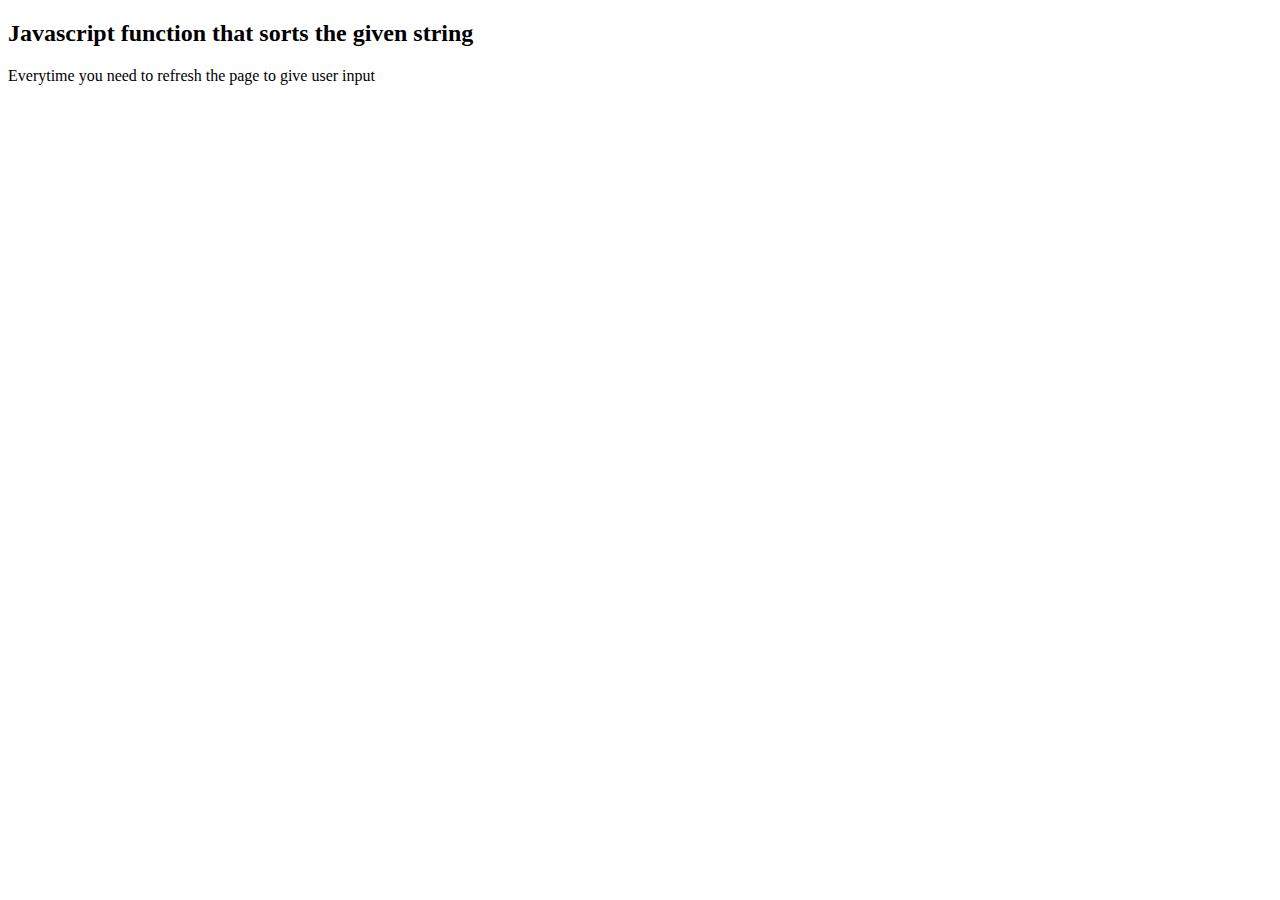
<file: JS_Task-2.html>
<!DOCTYPE html>
<html lang="en">
<head>
    <meta charset="UTF-8">
    <meta name="viewport" content="width=device-width, initial-scale=1.0">
    <title>JS-TASK-2</title>
</head>
<body>
    <h2>Javascript function that sorts the given string</h2>
    <p>Everytime you need to refresh the page to give user input</p>
    <script>
        let x = prompt("Enter a String");
        let y = x.split("").sort().join("");
        alert("The sorted string of "+x+" is "+y);
    </script>
</body>
</html>
</file>
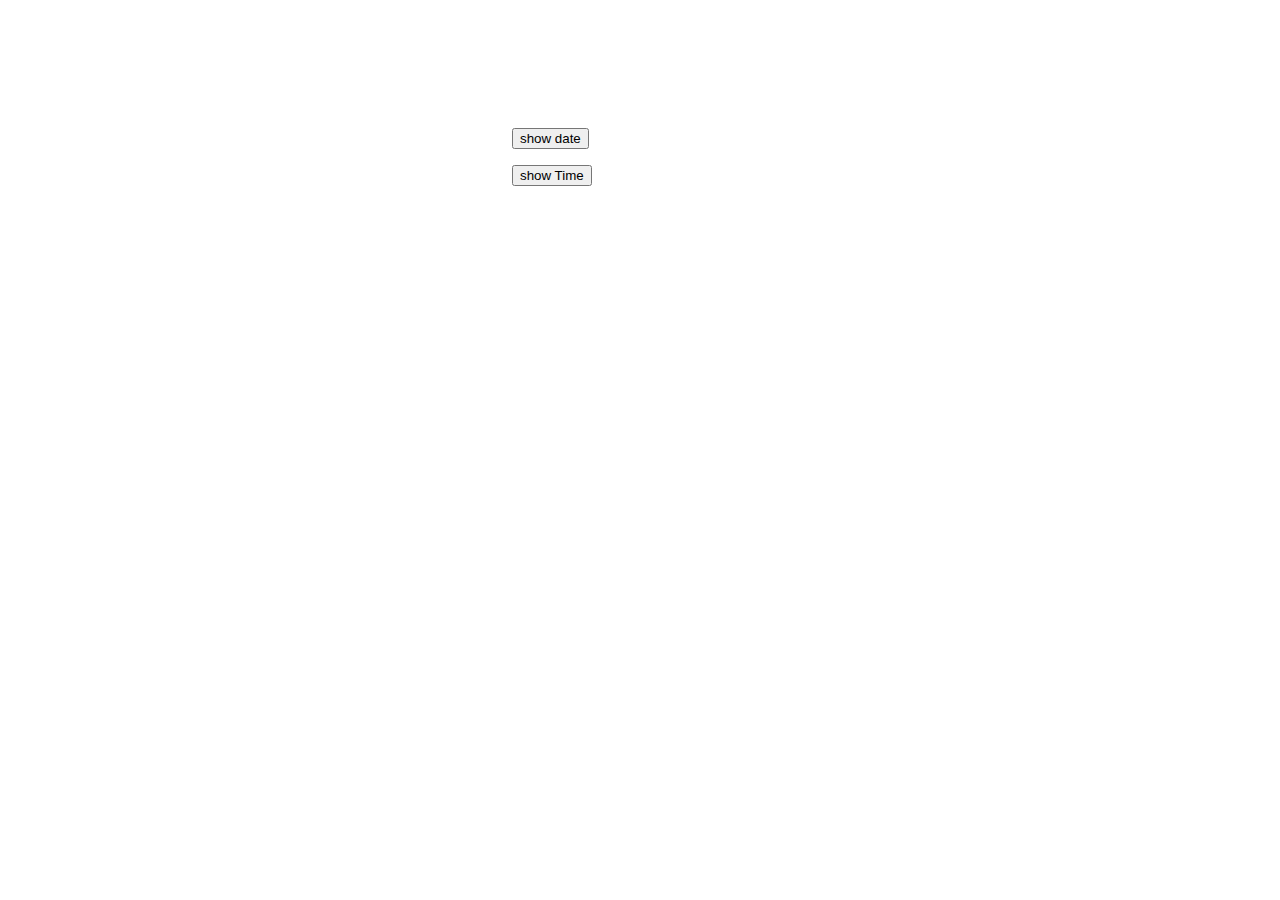
<file: JS_Task-4.html>
<!DOCTYPE html>
<html lang="en">
<head>
    <meta charset="UTF-8">
    <meta name="viewport" content="width=device-width, initial-scale=1.0">
    <title>JS-TASK-4</title>
</head>
<body style="margin-top: 10%; margin-left: 40%;">
    <button class="d1">show date</button>
    <p class="show-date"></p>
    <button class="d2">show Time</button>
    <p class="show-time"></p>
    <script>
        const months = ["January", "February", "March", "April", "May", "June", "July", "August", "September", "October", "November", "December"];
        document.querySelector(".d2").addEventListener("click", function(){
            let d = new Date();
            document.querySelector(".show-time").innerHTML = d;
        });
        document.querySelector(".d1").addEventListener("click", function(){
            let d = new Date();
            document.querySelector(".show-date").innerHTML = d.getDate() + "/" + months[d.getMonth()] + "/" + d.getFullYear();
        });
    </script>
</body>
</html>
</file>
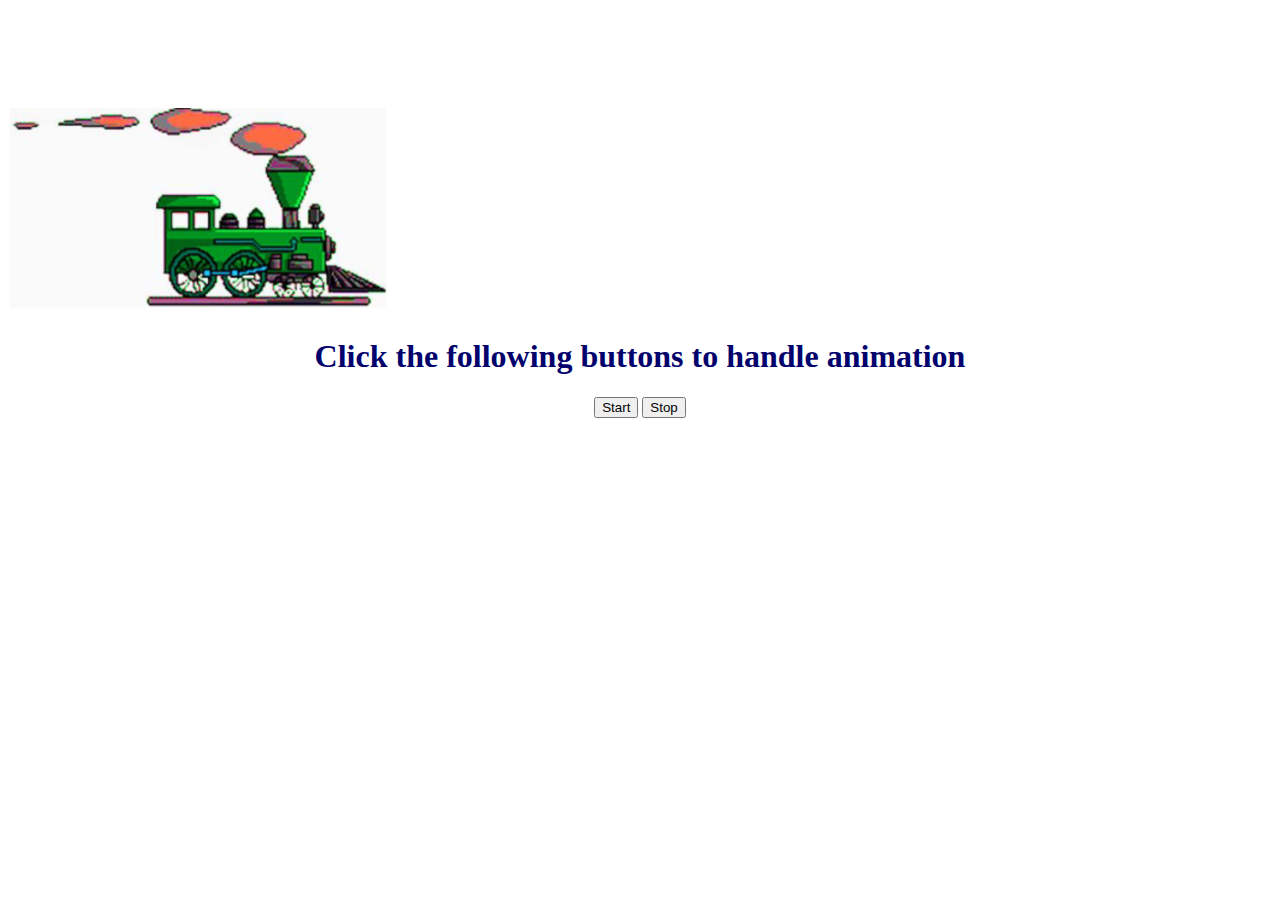
<file: JS_Task-7.html>
<!DOCTYPE html>
<html lang="en">
<head>
    <meta charset="UTF-8">
    <meta name="viewport" content="width=device-width, initial-scale=1.0">
    <title>JavaScript Task-7</title>
    <script>
        function start(){
            document.getElementById("train").style.animationPlayState = "running";
        }
        function stop(){
            document.getElementById("train").style.animationPlayState="paused";
        }
    </script>
    <style>
        h1,div{
            text-align: center;
        }
        h1{
            color: rgb(2, 2, 109);
        }
        img{
            padding-top: 100px;
            animation: move 4s linear infinite ;
            animation-play-state: paused;
        }
        @keyframes move{
            0% {padding-left: 0%;}
            100% {padding-left: 100%;}
        }
    </style>
</head>
<body>
    <img id="train" src="./train-1.png" alt="train" height="200px">
    <div style="width: 100%;height: 5px;"></div>
    <h1>Click the following buttons to handle animation</h1>
    <div>
        <button onclick="start()">Start</button>
        <button onclick="stop()">Stop</button>
    </div>
</body>
</html>
</file>
